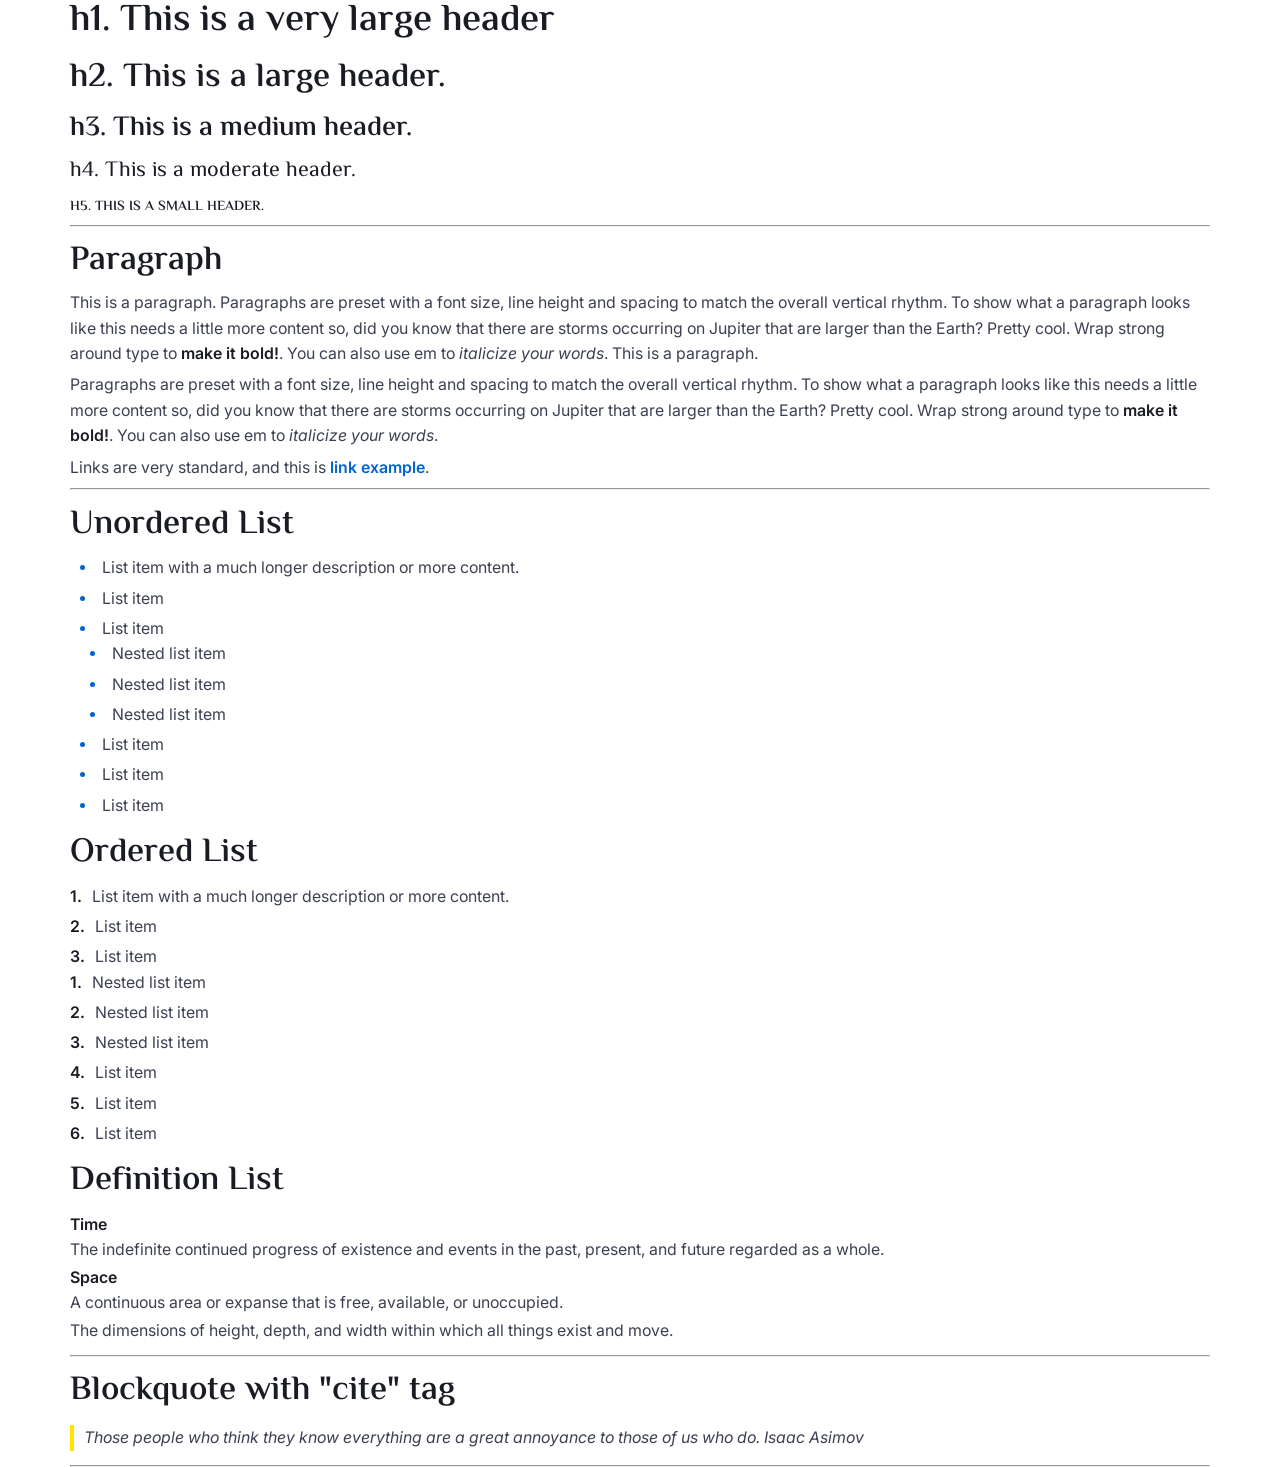
<file: typography.html>
<!DOCTYPE html>
<html lang="en">

<head>
	<meta charset="UTF-8">
	<meta name="viewport" content="width=device-width, initial-scale=1.0">
	<title>Typography</title>
	<link rel="stylesheet" href="css/styles.css">
	<style>
		.container {
			max-width: 1170px;
			padding: 0 15px;
			margin: auto;
		}
	</style>
</head>

<body>
	<div class="container text">
		<h1>h1. This is a very large header</h1>
		<h2>h2. This is a large header.</h2>
		<h3>h3. This is a medium header.</h3>
		<h4>h4. This is a moderate header.</h4>
		<h5>h5. This is a small header.</h5>
		<!-- <h6>h6. This is a tiny header.</h6> -->

		<hr>

		<h2>Paragraph</h2>
		<p>
			This is a paragraph. Paragraphs are preset with a font size, line height and spacing to match the overall
			vertical rhythm. To show what a paragraph looks like this needs a little more content so, did you know that
			there are storms occurring on Jupiter that are larger than the Earth? Pretty cool. Wrap strong around type
			to <strong>make it bold!</strong>. You can also use em to <em>italicize your words</em>.
			This is a paragraph.
		</p>
		<p>Paragraphs are preset with a font size, line height and spacing to match the overall
			vertical rhythm. To show what a paragraph looks like this needs a little more content so, did you know that
			there are storms occurring on Jupiter that are larger than the Earth? Pretty cool. Wrap strong around type
			to <b>make it bold!</b>. You can also use em to <i>italicize your words</i>.</p>
		<p>Links are very standard, and this is <a href="#">link example</a>.</p>

		<hr>

		<h2>Unordered List</h2>
		<ul>
			<li>List item with a much longer description or more content.</li>
			<li>List item</li>
			<li>List item
				<ul>
					<li>Nested list item</li>
					<li>Nested list item</li>
					<li>Nested list item</li>
				</ul>
			</li>
			<li>List item</li>
			<li>List item</li>
			<li>List item</li>
		</ul>

		<h2>Ordered List</h2>
		<ol>
			<li>List item with a much longer description or more content.</li>
			<li>List item</li>
			<li>List item
				<ol>
					<li>Nested list item</li>
					<li>Nested list item</li>
					<li>Nested list item</li>
				</ol>
			</li>
			<li>List item</li>
			<li>List item</li>
			<li>List item</li>
		</ol>

		<h2>Definition List</h2>
		<dl>
			<dt>Time</dt>
			<dd>The indefinite continued progress of existence and events in the past, present, and future regarded as a
				whole.</dd>
			<dt>Space</dt>
			<dd>A continuous area or expanse that is free, available, or unoccupied.</dd>
			<dd>The dimensions of height, depth, and width within which all things exist and move.</dd>
		</dl>

		<hr>

		<h2>Blockquote with "cite" tag</h2>
		<blockquote>
			Those people who think they know everything are a great annoyance to those of us who do.
			<cite>Isaac Asimov</cite>
		</blockquote>

		<hr>

	</div>
</body>

</html>
</file>
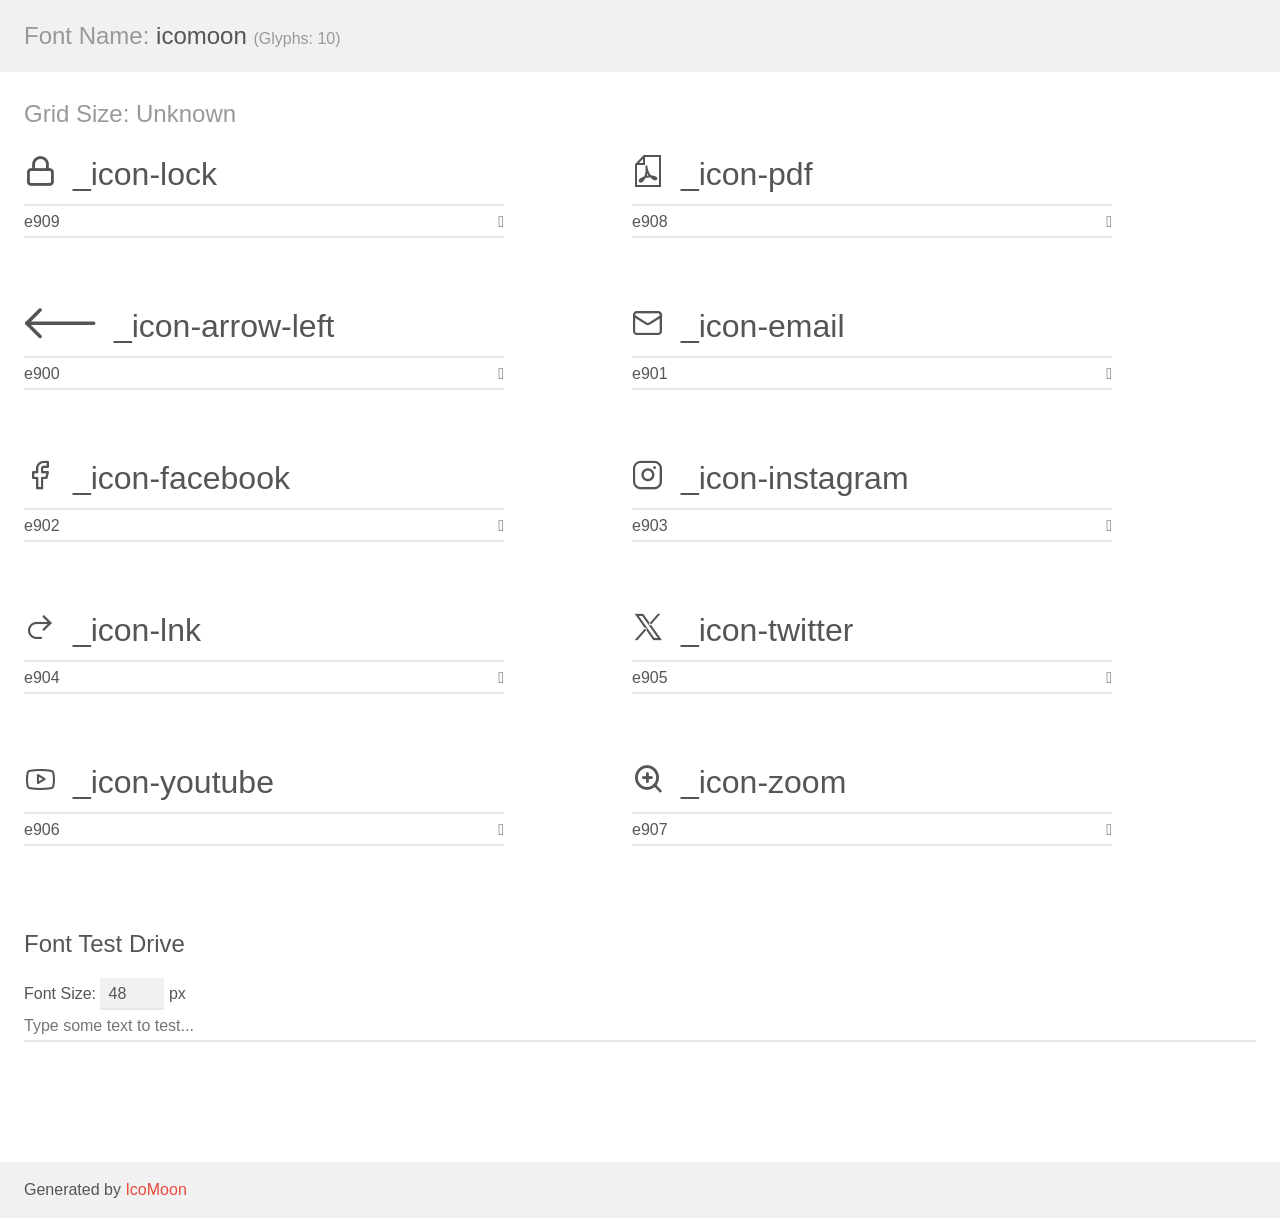
<file: _asserts/iconmoon2/demo.html>
<!doctype html>
<html>
<head>
    <meta charset="utf-8">
    <title>IcoMoon Demo</title>
    <meta name="description" content="An Icon Font Generated By IcoMoon.io">
    <meta name="viewport" content="width=device-width, initial-scale=1">
    <link rel="stylesheet" href="demo-files/demo.css">
    <link rel="stylesheet" href="style.css"></head>
<body>
    <div class="bgc1 clearfix">
        <h1 class="mhmm mvm"><span class="fgc1">Font Name:</span> icomoon <small class="fgc1">(Glyphs:&nbsp;10)</small></h1>
    </div>
    <div class="clearfix mhl ptl">
        <h1 class="mvm mtn fgc1">Grid Size: Unknown</h1>
        <div class="glyph fs1">
            <div class="clearfix bshadow0 pbs">
                <span class="_icon-lock"></span>
                <span class="mls"> _icon-lock</span>
            </div>
            <fieldset class="fs0 size1of1 clearfix hidden-false">
                <input type="text" readonly value="e909" class="unit size1of2" />
                <input type="text" maxlength="1" readonly value="&#xe909;" class="unitRight size1of2 talign-right" />
            </fieldset>
            <div class="fs0 bshadow0 clearfix hidden-true">
                <span class="unit pvs fgc1">liga: </span>
                <input type="text" readonly value="" class="liga unitRight" />
            </div>
        </div>
        <div class="glyph fs1">
            <div class="clearfix bshadow0 pbs">
                <span class="_icon-pdf"></span>
                <span class="mls"> _icon-pdf</span>
            </div>
            <fieldset class="fs0 size1of1 clearfix hidden-false">
                <input type="text" readonly value="e908" class="unit size1of2" />
                <input type="text" maxlength="1" readonly value="&#xe908;" class="unitRight size1of2 talign-right" />
            </fieldset>
            <div class="fs0 bshadow0 clearfix hidden-true">
                <span class="unit pvs fgc1">liga: </span>
                <input type="text" readonly value="" class="liga unitRight" />
            </div>
        </div>
        <div class="glyph fs1">
            <div class="clearfix bshadow0 pbs">
                <span class="_icon-arrow-left"></span>
                <span class="mls"> _icon-arrow-left</span>
            </div>
            <fieldset class="fs0 size1of1 clearfix hidden-false">
                <input type="text" readonly value="e900" class="unit size1of2" />
                <input type="text" maxlength="1" readonly value="&#xe900;" class="unitRight size1of2 talign-right" />
            </fieldset>
            <div class="fs0 bshadow0 clearfix hidden-true">
                <span class="unit pvs fgc1">liga: </span>
                <input type="text" readonly value="" class="liga unitRight" />
            </div>
        </div>
        <div class="glyph fs1">
            <div class="clearfix bshadow0 pbs">
                <span class="_icon-email"></span>
                <span class="mls"> _icon-email</span>
            </div>
            <fieldset class="fs0 size1of1 clearfix hidden-false">
                <input type="text" readonly value="e901" class="unit size1of2" />
                <input type="text" maxlength="1" readonly value="&#xe901;" class="unitRight size1of2 talign-right" />
            </fieldset>
            <div class="fs0 bshadow0 clearfix hidden-true">
                <span class="unit pvs fgc1">liga: </span>
                <input type="text" readonly value="" class="liga unitRight" />
            </div>
        </div>
        <div class="glyph fs1">
            <div class="clearfix bshadow0 pbs">
                <span class="_icon-facebook"></span>
                <span class="mls"> _icon-facebook</span>
            </div>
            <fieldset class="fs0 size1of1 clearfix hidden-false">
                <input type="text" readonly value="e902" class="unit size1of2" />
                <input type="text" maxlength="1" readonly value="&#xe902;" class="unitRight size1of2 talign-right" />
            </fieldset>
            <div class="fs0 bshadow0 clearfix hidden-true">
                <span class="unit pvs fgc1">liga: </span>
                <input type="text" readonly value="" class="liga unitRight" />
            </div>
        </div>
        <div class="glyph fs1">
            <div class="clearfix bshadow0 pbs">
                <span class="_icon-instagram"></span>
                <span class="mls"> _icon-instagram</span>
            </div>
            <fieldset class="fs0 size1of1 clearfix hidden-false">
                <input type="text" readonly value="e903" class="unit size1of2" />
                <input type="text" maxlength="1" readonly value="&#xe903;" class="unitRight size1of2 talign-right" />
            </fieldset>
            <div class="fs0 bshadow0 clearfix hidden-true">
                <span class="unit pvs fgc1">liga: </span>
                <input type="text" readonly value="" class="liga unitRight" />
            </div>
        </div>
        <div class="glyph fs1">
            <div class="clearfix bshadow0 pbs">
                <span class="_icon-lnk"></span>
                <span class="mls"> _icon-lnk</span>
            </div>
            <fieldset class="fs0 size1of1 clearfix hidden-false">
                <input type="text" readonly value="e904" class="unit size1of2" />
                <input type="text" maxlength="1" readonly value="&#xe904;" class="unitRight size1of2 talign-right" />
            </fieldset>
            <div class="fs0 bshadow0 clearfix hidden-true">
                <span class="unit pvs fgc1">liga: </span>
                <input type="text" readonly value="" class="liga unitRight" />
            </div>
        </div>
        <div class="glyph fs1">
            <div class="clearfix bshadow0 pbs">
                <span class="_icon-twitter"></span>
                <span class="mls"> _icon-twitter</span>
            </div>
            <fieldset class="fs0 size1of1 clearfix hidden-false">
                <input type="text" readonly value="e905" class="unit size1of2" />
                <input type="text" maxlength="1" readonly value="&#xe905;" class="unitRight size1of2 talign-right" />
            </fieldset>
            <div class="fs0 bshadow0 clearfix hidden-true">
                <span class="unit pvs fgc1">liga: </span>
                <input type="text" readonly value="" class="liga unitRight" />
            </div>
        </div>
        <div class="glyph fs1">
            <div class="clearfix bshadow0 pbs">
                <span class="_icon-youtube"></span>
                <span class="mls"> _icon-youtube</span>
            </div>
            <fieldset class="fs0 size1of1 clearfix hidden-false">
                <input type="text" readonly value="e906" class="unit size1of2" />
                <input type="text" maxlength="1" readonly value="&#xe906;" class="unitRight size1of2 talign-right" />
            </fieldset>
            <div class="fs0 bshadow0 clearfix hidden-true">
                <span class="unit pvs fgc1">liga: </span>
                <input type="text" readonly value="" class="liga unitRight" />
            </div>
        </div>
        <div class="glyph fs1">
            <div class="clearfix bshadow0 pbs">
                <span class="_icon-zoom"></span>
                <span class="mls"> _icon-zoom</span>
            </div>
            <fieldset class="fs0 size1of1 clearfix hidden-false">
                <input type="text" readonly value="e907" class="unit size1of2" />
                <input type="text" maxlength="1" readonly value="&#xe907;" class="unitRight size1of2 talign-right" />
            </fieldset>
            <div class="fs0 bshadow0 clearfix hidden-true">
                <span class="unit pvs fgc1">liga: </span>
                <input type="text" readonly value="" class="liga unitRight" />
            </div>
        </div>
    </div>

    <!--[if gt IE 8]><!-->
    <div class="mhl clearfix mbl">
        <h1>Font Test Drive</h1>
        <label>
            Font Size: <input id="fontSize" type="number" class="textbox0 mbm"
            min="8" value="48" />
            px
        </label>
        <input id="testText" type="text" class="phl size1of1 mvl"
        placeholder="Type some text to test..." value=""/>
        <div id="testDrive" class="_icon-" style="font-family: icomoon">&nbsp;
        </div>
    </div>
    <!--<![endif]-->
    <div class="bgc1 clearfix">
        <p class="mhl">Generated by <a href="https://icomoon.io/app">IcoMoon</a></p>
    </div>

    <script src="demo-files/demo.js"></script>
</body>
</html>
</file>
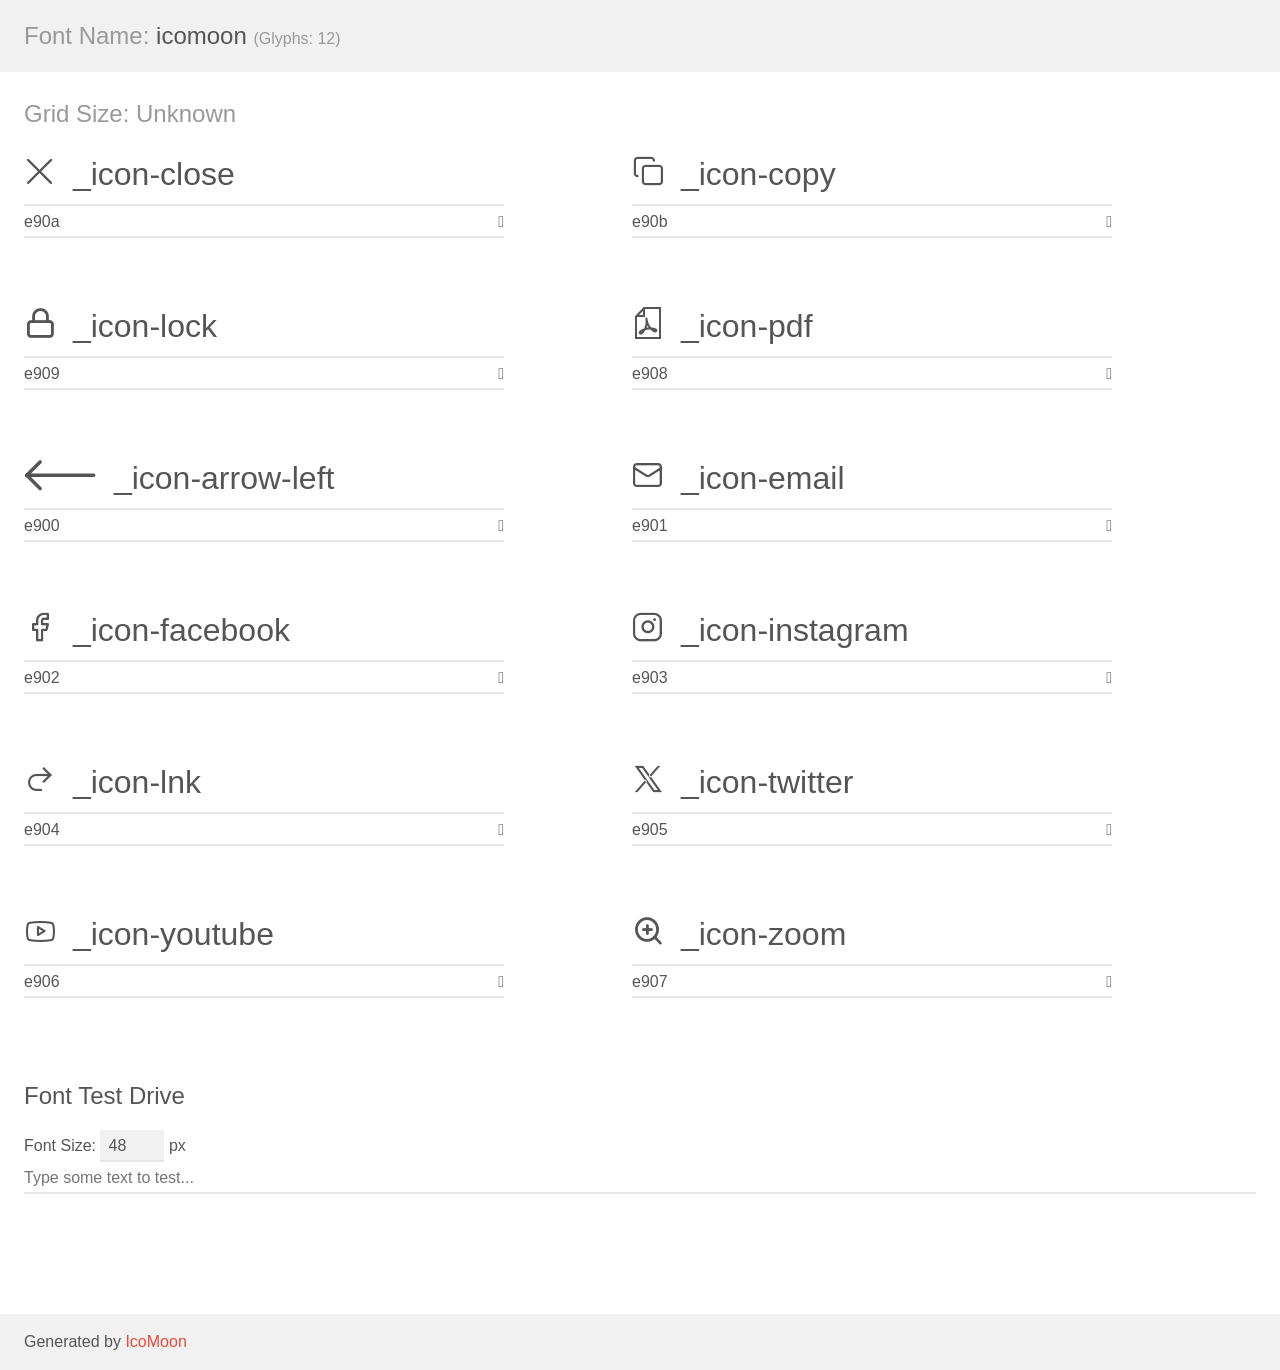
<file: _asserts/iconmoon3/demo.html>
<!doctype html>
<html>
<head>
    <meta charset="utf-8">
    <title>IcoMoon Demo</title>
    <meta name="description" content="An Icon Font Generated By IcoMoon.io">
    <meta name="viewport" content="width=device-width, initial-scale=1">
    <link rel="stylesheet" href="demo-files/demo.css">
    <link rel="stylesheet" href="style.css"></head>
<body>
    <div class="bgc1 clearfix">
        <h1 class="mhmm mvm"><span class="fgc1">Font Name:</span> icomoon <small class="fgc1">(Glyphs:&nbsp;12)</small></h1>
    </div>
    <div class="clearfix mhl ptl">
        <h1 class="mvm mtn fgc1">Grid Size: Unknown</h1>
        <div class="glyph fs1">
            <div class="clearfix bshadow0 pbs">
                <span class="_icon-close"></span>
                <span class="mls"> _icon-close</span>
            </div>
            <fieldset class="fs0 size1of1 clearfix hidden-false">
                <input type="text" readonly value="e90a" class="unit size1of2" />
                <input type="text" maxlength="1" readonly value="&#xe90a;" class="unitRight size1of2 talign-right" />
            </fieldset>
            <div class="fs0 bshadow0 clearfix hidden-true">
                <span class="unit pvs fgc1">liga: </span>
                <input type="text" readonly value="" class="liga unitRight" />
            </div>
        </div>
        <div class="glyph fs1">
            <div class="clearfix bshadow0 pbs">
                <span class="_icon-copy"></span>
                <span class="mls"> _icon-copy</span>
            </div>
            <fieldset class="fs0 size1of1 clearfix hidden-false">
                <input type="text" readonly value="e90b" class="unit size1of2" />
                <input type="text" maxlength="1" readonly value="&#xe90b;" class="unitRight size1of2 talign-right" />
            </fieldset>
            <div class="fs0 bshadow0 clearfix hidden-true">
                <span class="unit pvs fgc1">liga: </span>
                <input type="text" readonly value="" class="liga unitRight" />
            </div>
        </div>
        <div class="glyph fs1">
            <div class="clearfix bshadow0 pbs">
                <span class="_icon-lock"></span>
                <span class="mls"> _icon-lock</span>
            </div>
            <fieldset class="fs0 size1of1 clearfix hidden-false">
                <input type="text" readonly value="e909" class="unit size1of2" />
                <input type="text" maxlength="1" readonly value="&#xe909;" class="unitRight size1of2 talign-right" />
            </fieldset>
            <div class="fs0 bshadow0 clearfix hidden-true">
                <span class="unit pvs fgc1">liga: </span>
                <input type="text" readonly value="" class="liga unitRight" />
            </div>
        </div>
        <div class="glyph fs1">
            <div class="clearfix bshadow0 pbs">
                <span class="_icon-pdf"></span>
                <span class="mls"> _icon-pdf</span>
            </div>
            <fieldset class="fs0 size1of1 clearfix hidden-false">
                <input type="text" readonly value="e908" class="unit size1of2" />
                <input type="text" maxlength="1" readonly value="&#xe908;" class="unitRight size1of2 talign-right" />
            </fieldset>
            <div class="fs0 bshadow0 clearfix hidden-true">
                <span class="unit pvs fgc1">liga: </span>
                <input type="text" readonly value="" class="liga unitRight" />
            </div>
        </div>
        <div class="glyph fs1">
            <div class="clearfix bshadow0 pbs">
                <span class="_icon-arrow-left"></span>
                <span class="mls"> _icon-arrow-left</span>
            </div>
            <fieldset class="fs0 size1of1 clearfix hidden-false">
                <input type="text" readonly value="e900" class="unit size1of2" />
                <input type="text" maxlength="1" readonly value="&#xe900;" class="unitRight size1of2 talign-right" />
            </fieldset>
            <div class="fs0 bshadow0 clearfix hidden-true">
                <span class="unit pvs fgc1">liga: </span>
                <input type="text" readonly value="" class="liga unitRight" />
            </div>
        </div>
        <div class="glyph fs1">
            <div class="clearfix bshadow0 pbs">
                <span class="_icon-email"></span>
                <span class="mls"> _icon-email</span>
            </div>
            <fieldset class="fs0 size1of1 clearfix hidden-false">
                <input type="text" readonly value="e901" class="unit size1of2" />
                <input type="text" maxlength="1" readonly value="&#xe901;" class="unitRight size1of2 talign-right" />
            </fieldset>
            <div class="fs0 bshadow0 clearfix hidden-true">
                <span class="unit pvs fgc1">liga: </span>
                <input type="text" readonly value="" class="liga unitRight" />
            </div>
        </div>
        <div class="glyph fs1">
            <div class="clearfix bshadow0 pbs">
                <span class="_icon-facebook"></span>
                <span class="mls"> _icon-facebook</span>
            </div>
            <fieldset class="fs0 size1of1 clearfix hidden-false">
                <input type="text" readonly value="e902" class="unit size1of2" />
                <input type="text" maxlength="1" readonly value="&#xe902;" class="unitRight size1of2 talign-right" />
            </fieldset>
            <div class="fs0 bshadow0 clearfix hidden-true">
                <span class="unit pvs fgc1">liga: </span>
                <input type="text" readonly value="" class="liga unitRight" />
            </div>
        </div>
        <div class="glyph fs1">
            <div class="clearfix bshadow0 pbs">
                <span class="_icon-instagram"></span>
                <span class="mls"> _icon-instagram</span>
            </div>
            <fieldset class="fs0 size1of1 clearfix hidden-false">
                <input type="text" readonly value="e903" class="unit size1of2" />
                <input type="text" maxlength="1" readonly value="&#xe903;" class="unitRight size1of2 talign-right" />
            </fieldset>
            <div class="fs0 bshadow0 clearfix hidden-true">
                <span class="unit pvs fgc1">liga: </span>
                <input type="text" readonly value="" class="liga unitRight" />
            </div>
        </div>
        <div class="glyph fs1">
            <div class="clearfix bshadow0 pbs">
                <span class="_icon-lnk"></span>
                <span class="mls"> _icon-lnk</span>
            </div>
            <fieldset class="fs0 size1of1 clearfix hidden-false">
                <input type="text" readonly value="e904" class="unit size1of2" />
                <input type="text" maxlength="1" readonly value="&#xe904;" class="unitRight size1of2 talign-right" />
            </fieldset>
            <div class="fs0 bshadow0 clearfix hidden-true">
                <span class="unit pvs fgc1">liga: </span>
                <input type="text" readonly value="" class="liga unitRight" />
            </div>
        </div>
        <div class="glyph fs1">
            <div class="clearfix bshadow0 pbs">
                <span class="_icon-twitter"></span>
                <span class="mls"> _icon-twitter</span>
            </div>
            <fieldset class="fs0 size1of1 clearfix hidden-false">
                <input type="text" readonly value="e905" class="unit size1of2" />
                <input type="text" maxlength="1" readonly value="&#xe905;" class="unitRight size1of2 talign-right" />
            </fieldset>
            <div class="fs0 bshadow0 clearfix hidden-true">
                <span class="unit pvs fgc1">liga: </span>
                <input type="text" readonly value="" class="liga unitRight" />
            </div>
        </div>
        <div class="glyph fs1">
            <div class="clearfix bshadow0 pbs">
                <span class="_icon-youtube"></span>
                <span class="mls"> _icon-youtube</span>
            </div>
            <fieldset class="fs0 size1of1 clearfix hidden-false">
                <input type="text" readonly value="e906" class="unit size1of2" />
                <input type="text" maxlength="1" readonly value="&#xe906;" class="unitRight size1of2 talign-right" />
            </fieldset>
            <div class="fs0 bshadow0 clearfix hidden-true">
                <span class="unit pvs fgc1">liga: </span>
                <input type="text" readonly value="" class="liga unitRight" />
            </div>
        </div>
        <div class="glyph fs1">
            <div class="clearfix bshadow0 pbs">
                <span class="_icon-zoom"></span>
                <span class="mls"> _icon-zoom</span>
            </div>
            <fieldset class="fs0 size1of1 clearfix hidden-false">
                <input type="text" readonly value="e907" class="unit size1of2" />
                <input type="text" maxlength="1" readonly value="&#xe907;" class="unitRight size1of2 talign-right" />
            </fieldset>
            <div class="fs0 bshadow0 clearfix hidden-true">
                <span class="unit pvs fgc1">liga: </span>
                <input type="text" readonly value="" class="liga unitRight" />
            </div>
        </div>
    </div>

    <!--[if gt IE 8]><!-->
    <div class="mhl clearfix mbl">
        <h1>Font Test Drive</h1>
        <label>
            Font Size: <input id="fontSize" type="number" class="textbox0 mbm"
            min="8" value="48" />
            px
        </label>
        <input id="testText" type="text" class="phl size1of1 mvl"
        placeholder="Type some text to test..." value=""/>
        <div id="testDrive" class="_icon-" style="font-family: icomoon">&nbsp;
        </div>
    </div>
    <!--<![endif]-->
    <div class="bgc1 clearfix">
        <p class="mhl">Generated by <a href="https://icomoon.io/app">IcoMoon</a></p>
    </div>

    <script src="demo-files/demo.js"></script>
</body>
</html>
</file>
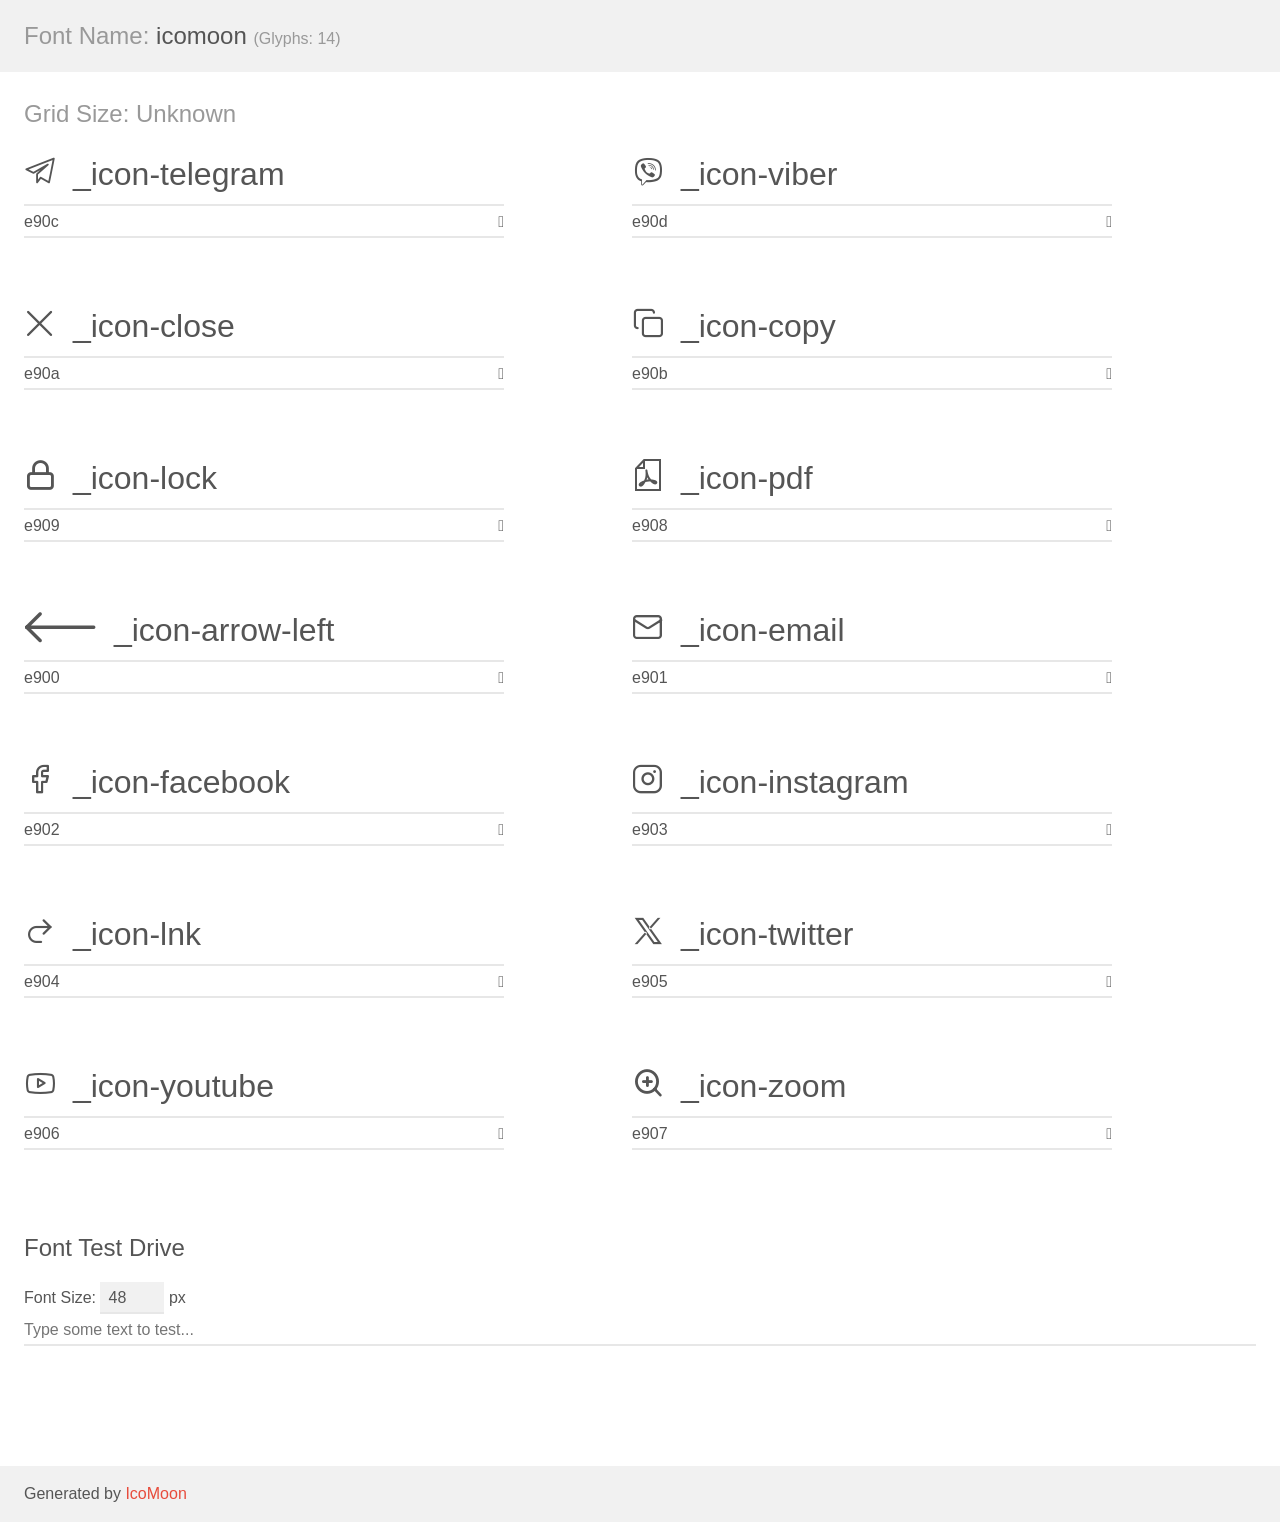
<file: _asserts/iconmoon4/demo.html>
<!doctype html>
<html>
<head>
    <meta charset="utf-8">
    <title>IcoMoon Demo</title>
    <meta name="description" content="An Icon Font Generated By IcoMoon.io">
    <meta name="viewport" content="width=device-width, initial-scale=1">
    <link rel="stylesheet" href="demo-files/demo.css">
    <link rel="stylesheet" href="style.css"></head>
<body>
    <div class="bgc1 clearfix">
        <h1 class="mhmm mvm"><span class="fgc1">Font Name:</span> icomoon <small class="fgc1">(Glyphs:&nbsp;14)</small></h1>
    </div>
    <div class="clearfix mhl ptl">
        <h1 class="mvm mtn fgc1">Grid Size: Unknown</h1>
        <div class="glyph fs1">
            <div class="clearfix bshadow0 pbs">
                <span class="_icon-telegram"></span>
                <span class="mls"> _icon-telegram</span>
            </div>
            <fieldset class="fs0 size1of1 clearfix hidden-false">
                <input type="text" readonly value="e90c" class="unit size1of2" />
                <input type="text" maxlength="1" readonly value="&#xe90c;" class="unitRight size1of2 talign-right" />
            </fieldset>
            <div class="fs0 bshadow0 clearfix hidden-true">
                <span class="unit pvs fgc1">liga: </span>
                <input type="text" readonly value="" class="liga unitRight" />
            </div>
        </div>
        <div class="glyph fs1">
            <div class="clearfix bshadow0 pbs">
                <span class="_icon-viber"></span>
                <span class="mls"> _icon-viber</span>
            </div>
            <fieldset class="fs0 size1of1 clearfix hidden-false">
                <input type="text" readonly value="e90d" class="unit size1of2" />
                <input type="text" maxlength="1" readonly value="&#xe90d;" class="unitRight size1of2 talign-right" />
            </fieldset>
            <div class="fs0 bshadow0 clearfix hidden-true">
                <span class="unit pvs fgc1">liga: </span>
                <input type="text" readonly value="" class="liga unitRight" />
            </div>
        </div>
        <div class="glyph fs1">
            <div class="clearfix bshadow0 pbs">
                <span class="_icon-close"></span>
                <span class="mls"> _icon-close</span>
            </div>
            <fieldset class="fs0 size1of1 clearfix hidden-false">
                <input type="text" readonly value="e90a" class="unit size1of2" />
                <input type="text" maxlength="1" readonly value="&#xe90a;" class="unitRight size1of2 talign-right" />
            </fieldset>
            <div class="fs0 bshadow0 clearfix hidden-true">
                <span class="unit pvs fgc1">liga: </span>
                <input type="text" readonly value="" class="liga unitRight" />
            </div>
        </div>
        <div class="glyph fs1">
            <div class="clearfix bshadow0 pbs">
                <span class="_icon-copy"></span>
                <span class="mls"> _icon-copy</span>
            </div>
            <fieldset class="fs0 size1of1 clearfix hidden-false">
                <input type="text" readonly value="e90b" class="unit size1of2" />
                <input type="text" maxlength="1" readonly value="&#xe90b;" class="unitRight size1of2 talign-right" />
            </fieldset>
            <div class="fs0 bshadow0 clearfix hidden-true">
                <span class="unit pvs fgc1">liga: </span>
                <input type="text" readonly value="" class="liga unitRight" />
            </div>
        </div>
        <div class="glyph fs1">
            <div class="clearfix bshadow0 pbs">
                <span class="_icon-lock"></span>
                <span class="mls"> _icon-lock</span>
            </div>
            <fieldset class="fs0 size1of1 clearfix hidden-false">
                <input type="text" readonly value="e909" class="unit size1of2" />
                <input type="text" maxlength="1" readonly value="&#xe909;" class="unitRight size1of2 talign-right" />
            </fieldset>
            <div class="fs0 bshadow0 clearfix hidden-true">
                <span class="unit pvs fgc1">liga: </span>
                <input type="text" readonly value="" class="liga unitRight" />
            </div>
        </div>
        <div class="glyph fs1">
            <div class="clearfix bshadow0 pbs">
                <span class="_icon-pdf"></span>
                <span class="mls"> _icon-pdf</span>
            </div>
            <fieldset class="fs0 size1of1 clearfix hidden-false">
                <input type="text" readonly value="e908" class="unit size1of2" />
                <input type="text" maxlength="1" readonly value="&#xe908;" class="unitRight size1of2 talign-right" />
            </fieldset>
            <div class="fs0 bshadow0 clearfix hidden-true">
                <span class="unit pvs fgc1">liga: </span>
                <input type="text" readonly value="" class="liga unitRight" />
            </div>
        </div>
        <div class="glyph fs1">
            <div class="clearfix bshadow0 pbs">
                <span class="_icon-arrow-left"></span>
                <span class="mls"> _icon-arrow-left</span>
            </div>
            <fieldset class="fs0 size1of1 clearfix hidden-false">
                <input type="text" readonly value="e900" class="unit size1of2" />
                <input type="text" maxlength="1" readonly value="&#xe900;" class="unitRight size1of2 talign-right" />
            </fieldset>
            <div class="fs0 bshadow0 clearfix hidden-true">
                <span class="unit pvs fgc1">liga: </span>
                <input type="text" readonly value="" class="liga unitRight" />
            </div>
        </div>
        <div class="glyph fs1">
            <div class="clearfix bshadow0 pbs">
                <span class="_icon-email"></span>
                <span class="mls"> _icon-email</span>
            </div>
            <fieldset class="fs0 size1of1 clearfix hidden-false">
                <input type="text" readonly value="e901" class="unit size1of2" />
                <input type="text" maxlength="1" readonly value="&#xe901;" class="unitRight size1of2 talign-right" />
            </fieldset>
            <div class="fs0 bshadow0 clearfix hidden-true">
                <span class="unit pvs fgc1">liga: </span>
                <input type="text" readonly value="" class="liga unitRight" />
            </div>
        </div>
        <div class="glyph fs1">
            <div class="clearfix bshadow0 pbs">
                <span class="_icon-facebook"></span>
                <span class="mls"> _icon-facebook</span>
            </div>
            <fieldset class="fs0 size1of1 clearfix hidden-false">
                <input type="text" readonly value="e902" class="unit size1of2" />
                <input type="text" maxlength="1" readonly value="&#xe902;" class="unitRight size1of2 talign-right" />
            </fieldset>
            <div class="fs0 bshadow0 clearfix hidden-true">
                <span class="unit pvs fgc1">liga: </span>
                <input type="text" readonly value="" class="liga unitRight" />
            </div>
        </div>
        <div class="glyph fs1">
            <div class="clearfix bshadow0 pbs">
                <span class="_icon-instagram"></span>
                <span class="mls"> _icon-instagram</span>
            </div>
            <fieldset class="fs0 size1of1 clearfix hidden-false">
                <input type="text" readonly value="e903" class="unit size1of2" />
                <input type="text" maxlength="1" readonly value="&#xe903;" class="unitRight size1of2 talign-right" />
            </fieldset>
            <div class="fs0 bshadow0 clearfix hidden-true">
                <span class="unit pvs fgc1">liga: </span>
                <input type="text" readonly value="" class="liga unitRight" />
            </div>
        </div>
        <div class="glyph fs1">
            <div class="clearfix bshadow0 pbs">
                <span class="_icon-lnk"></span>
                <span class="mls"> _icon-lnk</span>
            </div>
            <fieldset class="fs0 size1of1 clearfix hidden-false">
                <input type="text" readonly value="e904" class="unit size1of2" />
                <input type="text" maxlength="1" readonly value="&#xe904;" class="unitRight size1of2 talign-right" />
            </fieldset>
            <div class="fs0 bshadow0 clearfix hidden-true">
                <span class="unit pvs fgc1">liga: </span>
                <input type="text" readonly value="" class="liga unitRight" />
            </div>
        </div>
        <div class="glyph fs1">
            <div class="clearfix bshadow0 pbs">
                <span class="_icon-twitter"></span>
                <span class="mls"> _icon-twitter</span>
            </div>
            <fieldset class="fs0 size1of1 clearfix hidden-false">
                <input type="text" readonly value="e905" class="unit size1of2" />
                <input type="text" maxlength="1" readonly value="&#xe905;" class="unitRight size1of2 talign-right" />
            </fieldset>
            <div class="fs0 bshadow0 clearfix hidden-true">
                <span class="unit pvs fgc1">liga: </span>
                <input type="text" readonly value="" class="liga unitRight" />
            </div>
        </div>
        <div class="glyph fs1">
            <div class="clearfix bshadow0 pbs">
                <span class="_icon-youtube"></span>
                <span class="mls"> _icon-youtube</span>
            </div>
            <fieldset class="fs0 size1of1 clearfix hidden-false">
                <input type="text" readonly value="e906" class="unit size1of2" />
                <input type="text" maxlength="1" readonly value="&#xe906;" class="unitRight size1of2 talign-right" />
            </fieldset>
            <div class="fs0 bshadow0 clearfix hidden-true">
                <span class="unit pvs fgc1">liga: </span>
                <input type="text" readonly value="" class="liga unitRight" />
            </div>
        </div>
        <div class="glyph fs1">
            <div class="clearfix bshadow0 pbs">
                <span class="_icon-zoom"></span>
                <span class="mls"> _icon-zoom</span>
            </div>
            <fieldset class="fs0 size1of1 clearfix hidden-false">
                <input type="text" readonly value="e907" class="unit size1of2" />
                <input type="text" maxlength="1" readonly value="&#xe907;" class="unitRight size1of2 talign-right" />
            </fieldset>
            <div class="fs0 bshadow0 clearfix hidden-true">
                <span class="unit pvs fgc1">liga: </span>
                <input type="text" readonly value="" class="liga unitRight" />
            </div>
        </div>
    </div>

    <!--[if gt IE 8]><!-->
    <div class="mhl clearfix mbl">
        <h1>Font Test Drive</h1>
        <label>
            Font Size: <input id="fontSize" type="number" class="textbox0 mbm"
            min="8" value="48" />
            px
        </label>
        <input id="testText" type="text" class="phl size1of1 mvl"
        placeholder="Type some text to test..." value=""/>
        <div id="testDrive" class="_icon-" style="font-family: icomoon">&nbsp;
        </div>
    </div>
    <!--<![endif]-->
    <div class="bgc1 clearfix">
        <p class="mhl">Generated by <a href="https://icomoon.io/app">IcoMoon</a></p>
    </div>

    <script src="demo-files/demo.js"></script>
</body>
</html>
</file>
<file: _asserts/iconmoon2/demo-files/demo.css>
body {
  padding: 0;
  margin: 0;
  font-family: sans-serif;
  font-size: 1em;
  line-height: 1.5;
  color: #555;
  background: #fff;
}
h1 {
  font-size: 1.5em;
  font-weight: normal;
}
small {
  font-size: .66666667em;
}
a {
  color: #e74c3c;
  text-decoration: none;
}
a:hover, a:focus {
  box-shadow: 0 1px #e74c3c;
}
.bshadow0, input {
  box-shadow: inset 0 -2px #e7e7e7;
}
input:hover {
  box-shadow: inset 0 -2px #ccc;
}
input, fieldset {
  font-family: sans-serif;
  font-size: 1em;
  margin: 0;
  padding: 0;
  border: 0;
}
input {
  color: inherit;
  line-height: 1.5;
  height: 1.5em;
  padding: .25em 0;
}
input:focus {
  outline: none;
  box-shadow: inset 0 -2px #449fdb;
}
.glyph {
  font-size: 16px;
  width: 15em;
  padding-bottom: 1em;
  margin-right: 4em;
  margin-bottom: 1em;
  float: left;
  overflow: hidden;
}
.liga {
  width: 80%;
  width: calc(100% - 2.5em);
}
.talign-right {
  text-align: right;
}
.talign-center {
  text-align: center;
}
.bgc1 {
  background: #f1f1f1;
}
.fgc1 {
  color: #999;
}
.fgc0 {
  color: #000;
}
p {
  margin-top: 1em;
  margin-bottom: 1em;
}
.mvm {
  margin-top: .75em;
  margin-bottom: .75em;
}
.mtn {
  margin-top: 0;
}
.mtl, .mal {
  margin-top: 1.5em;
}
.mbl, .mal {
  margin-bottom: 1.5em;
}
.mal, .mhl {
  margin-left: 1.5em;
  margin-right: 1.5em;
}
.mhmm {
  margin-left: 1em;
  margin-right: 1em;
}
.mls {
  margin-left: .25em;
}
.ptl {
  padding-top: 1.5em;
}
.pbs, .pvs {
  padding-bottom: .25em;
}
.pvs, .pts {
  padding-top: .25em;
}
.unit {
  float: left;
}
.unitRight {
  float: right;
}
.size1of2 {
  width: 50%;
}
.size1of1 {
  width: 100%;
}
.clearfix:before, .clearfix:after {
  content: " ";
  display: table;
}
.clearfix:after {
  clear: both;
}
.hidden-true {
  display: none;
}
.textbox0 {
  width: 3em;
  background: #f1f1f1;
  padding: .25em .5em;
  line-height: 1.5;
  height: 1.5em;
}
#testDrive {
  display: block;
  padding-top: 24px;
  line-height: 1.5;
}
.fs0 {
  font-size: 16px;
}
.fs1 {
  font-size: 32px;
}
</file>
<file: _asserts/iconmoon2/style.css>
@font-face {
  font-family: 'icomoon';
  src:  url('fonts/icomoon.eot?8feggm');
  src:  url('fonts/icomoon.eot?8feggm#iefix') format('embedded-opentype'),
    url('fonts/icomoon.ttf?8feggm') format('truetype'),
    url('fonts/icomoon.woff?8feggm') format('woff'),
    url('fonts/icomoon.svg?8feggm#icomoon') format('svg');
  font-weight: normal;
  font-style: normal;
  font-display: block;
}

[class^="_icon-"], [class*=" _icon-"] {
  /* use !important to prevent issues with browser extensions that change fonts */
  font-family: 'icomoon' !important;
  speak: never;
  font-style: normal;
  font-weight: normal;
  font-variant: normal;
  text-transform: none;
  line-height: 1;

  /* Better Font Rendering =========== */
  -webkit-font-smoothing: antialiased;
  -moz-osx-font-smoothing: grayscale;
}

._icon-lock:before {
  content: "\e909";
}
._icon-pdf:before {
  content: "\e908";
}
._icon-arrow-left:before {
  content: "\e900";
}
._icon-email:before {
  content: "\e901";
}
._icon-facebook:before {
  content: "\e902";
}
._icon-instagram:before {
  content: "\e903";
}
._icon-lnk:before {
  content: "\e904";
}
._icon-twitter:before {
  content: "\e905";
}
._icon-youtube:before {
  content: "\e906";
}
._icon-zoom:before {
  content: "\e907";
}
</file>
<file: _asserts/iconmoon3/demo-files/demo.css>
body {
  padding: 0;
  margin: 0;
  font-family: sans-serif;
  font-size: 1em;
  line-height: 1.5;
  color: #555;
  background: #fff;
}
h1 {
  font-size: 1.5em;
  font-weight: normal;
}
small {
  font-size: .66666667em;
}
a {
  color: #e74c3c;
  text-decoration: none;
}
a:hover, a:focus {
  box-shadow: 0 1px #e74c3c;
}
.bshadow0, input {
  box-shadow: inset 0 -2px #e7e7e7;
}
input:hover {
  box-shadow: inset 0 -2px #ccc;
}
input, fieldset {
  font-family: sans-serif;
  font-size: 1em;
  margin: 0;
  padding: 0;
  border: 0;
}
input {
  color: inherit;
  line-height: 1.5;
  height: 1.5em;
  padding: .25em 0;
}
input:focus {
  outline: none;
  box-shadow: inset 0 -2px #449fdb;
}
.glyph {
  font-size: 16px;
  width: 15em;
  padding-bottom: 1em;
  margin-right: 4em;
  margin-bottom: 1em;
  float: left;
  overflow: hidden;
}
.liga {
  width: 80%;
  width: calc(100% - 2.5em);
}
.talign-right {
  text-align: right;
}
.talign-center {
  text-align: center;
}
.bgc1 {
  background: #f1f1f1;
}
.fgc1 {
  color: #999;
}
.fgc0 {
  color: #000;
}
p {
  margin-top: 1em;
  margin-bottom: 1em;
}
.mvm {
  margin-top: .75em;
  margin-bottom: .75em;
}
.mtn {
  margin-top: 0;
}
.mtl, .mal {
  margin-top: 1.5em;
}
.mbl, .mal {
  margin-bottom: 1.5em;
}
.mal, .mhl {
  margin-left: 1.5em;
  margin-right: 1.5em;
}
.mhmm {
  margin-left: 1em;
  margin-right: 1em;
}
.mls {
  margin-left: .25em;
}
.ptl {
  padding-top: 1.5em;
}
.pbs, .pvs {
  padding-bottom: .25em;
}
.pvs, .pts {
  padding-top: .25em;
}
.unit {
  float: left;
}
.unitRight {
  float: right;
}
.size1of2 {
  width: 50%;
}
.size1of1 {
  width: 100%;
}
.clearfix:before, .clearfix:after {
  content: " ";
  display: table;
}
.clearfix:after {
  clear: both;
}
.hidden-true {
  display: none;
}
.textbox0 {
  width: 3em;
  background: #f1f1f1;
  padding: .25em .5em;
  line-height: 1.5;
  height: 1.5em;
}
#testDrive {
  display: block;
  padding-top: 24px;
  line-height: 1.5;
}
.fs0 {
  font-size: 16px;
}
.fs1 {
  font-size: 32px;
}
</file>
<file: _asserts/iconmoon3/style.css>
@font-face {
  font-family: 'icomoon';
  src:  url('fonts/icomoon.eot?racgba');
  src:  url('fonts/icomoon.eot?racgba#iefix') format('embedded-opentype'),
    url('fonts/icomoon.ttf?racgba') format('truetype'),
    url('fonts/icomoon.woff?racgba') format('woff'),
    url('fonts/icomoon.svg?racgba#icomoon') format('svg');
  font-weight: normal;
  font-style: normal;
  font-display: block;
}

[class^="_icon-"], [class*=" _icon-"] {
  /* use !important to prevent issues with browser extensions that change fonts */
  font-family: 'icomoon' !important;
  speak: never;
  font-style: normal;
  font-weight: normal;
  font-variant: normal;
  text-transform: none;
  line-height: 1;

  /* Better Font Rendering =========== */
  -webkit-font-smoothing: antialiased;
  -moz-osx-font-smoothing: grayscale;
}

._icon-close:before {
  content: "\e90a";
}
._icon-copy:before {
  content: "\e90b";
}
._icon-lock:before {
  content: "\e909";
}
._icon-pdf:before {
  content: "\e908";
}
._icon-arrow-left:before {
  content: "\e900";
}
._icon-email:before {
  content: "\e901";
}
._icon-facebook:before {
  content: "\e902";
}
._icon-instagram:before {
  content: "\e903";
}
._icon-lnk:before {
  content: "\e904";
}
._icon-twitter:before {
  content: "\e905";
}
._icon-youtube:before {
  content: "\e906";
}
._icon-zoom:before {
  content: "\e907";
}
</file>
<file: _asserts/iconmoon4/demo-files/demo.css>
body {
  padding: 0;
  margin: 0;
  font-family: sans-serif;
  font-size: 1em;
  line-height: 1.5;
  color: #555;
  background: #fff;
}
h1 {
  font-size: 1.5em;
  font-weight: normal;
}
small {
  font-size: .66666667em;
}
a {
  color: #e74c3c;
  text-decoration: none;
}
a:hover, a:focus {
  box-shadow: 0 1px #e74c3c;
}
.bshadow0, input {
  box-shadow: inset 0 -2px #e7e7e7;
}
input:hover {
  box-shadow: inset 0 -2px #ccc;
}
input, fieldset {
  font-family: sans-serif;
  font-size: 1em;
  margin: 0;
  padding: 0;
  border: 0;
}
input {
  color: inherit;
  line-height: 1.5;
  height: 1.5em;
  padding: .25em 0;
}
input:focus {
  outline: none;
  box-shadow: inset 0 -2px #449fdb;
}
.glyph {
  font-size: 16px;
  width: 15em;
  padding-bottom: 1em;
  margin-right: 4em;
  margin-bottom: 1em;
  float: left;
  overflow: hidden;
}
.liga {
  width: 80%;
  width: calc(100% - 2.5em);
}
.talign-right {
  text-align: right;
}
.talign-center {
  text-align: center;
}
.bgc1 {
  background: #f1f1f1;
}
.fgc1 {
  color: #999;
}
.fgc0 {
  color: #000;
}
p {
  margin-top: 1em;
  margin-bottom: 1em;
}
.mvm {
  margin-top: .75em;
  margin-bottom: .75em;
}
.mtn {
  margin-top: 0;
}
.mtl, .mal {
  margin-top: 1.5em;
}
.mbl, .mal {
  margin-bottom: 1.5em;
}
.mal, .mhl {
  margin-left: 1.5em;
  margin-right: 1.5em;
}
.mhmm {
  margin-left: 1em;
  margin-right: 1em;
}
.mls {
  margin-left: .25em;
}
.ptl {
  padding-top: 1.5em;
}
.pbs, .pvs {
  padding-bottom: .25em;
}
.pvs, .pts {
  padding-top: .25em;
}
.unit {
  float: left;
}
.unitRight {
  float: right;
}
.size1of2 {
  width: 50%;
}
.size1of1 {
  width: 100%;
}
.clearfix:before, .clearfix:after {
  content: " ";
  display: table;
}
.clearfix:after {
  clear: both;
}
.hidden-true {
  display: none;
}
.textbox0 {
  width: 3em;
  background: #f1f1f1;
  padding: .25em .5em;
  line-height: 1.5;
  height: 1.5em;
}
#testDrive {
  display: block;
  padding-top: 24px;
  line-height: 1.5;
}
.fs0 {
  font-size: 16px;
}
.fs1 {
  font-size: 32px;
}
</file>
<file: _asserts/iconmoon4/style.css>
@font-face {
  font-family: 'icomoon';
  src:  url('fonts/icomoon.eot?a242ty');
  src:  url('fonts/icomoon.eot?a242ty#iefix') format('embedded-opentype'),
    url('fonts/icomoon.ttf?a242ty') format('truetype'),
    url('fonts/icomoon.woff?a242ty') format('woff'),
    url('fonts/icomoon.svg?a242ty#icomoon') format('svg');
  font-weight: normal;
  font-style: normal;
  font-display: block;
}

[class^="_icon-"], [class*=" _icon-"] {
  /* use !important to prevent issues with browser extensions that change fonts */
  font-family: 'icomoon' !important;
  speak: never;
  font-style: normal;
  font-weight: normal;
  font-variant: normal;
  text-transform: none;
  line-height: 1;

  /* Better Font Rendering =========== */
  -webkit-font-smoothing: antialiased;
  -moz-osx-font-smoothing: grayscale;
}

._icon-telegram:before {
  content: "\e90c";
}
._icon-viber:before {
  content: "\e90d";
}
._icon-close:before {
  content: "\e90a";
}
._icon-copy:before {
  content: "\e90b";
}
._icon-lock:before {
  content: "\e909";
}
._icon-pdf:before {
  content: "\e908";
}
._icon-arrow-left:before {
  content: "\e900";
}
._icon-email:before {
  content: "\e901";
}
._icon-facebook:before {
  content: "\e902";
}
._icon-instagram:before {
  content: "\e903";
}
._icon-lnk:before {
  content: "\e904";
}
._icon-twitter:before {
  content: "\e905";
}
._icon-youtube:before {
  content: "\e906";
}
._icon-zoom:before {
  content: "\e907";
}
</file>
